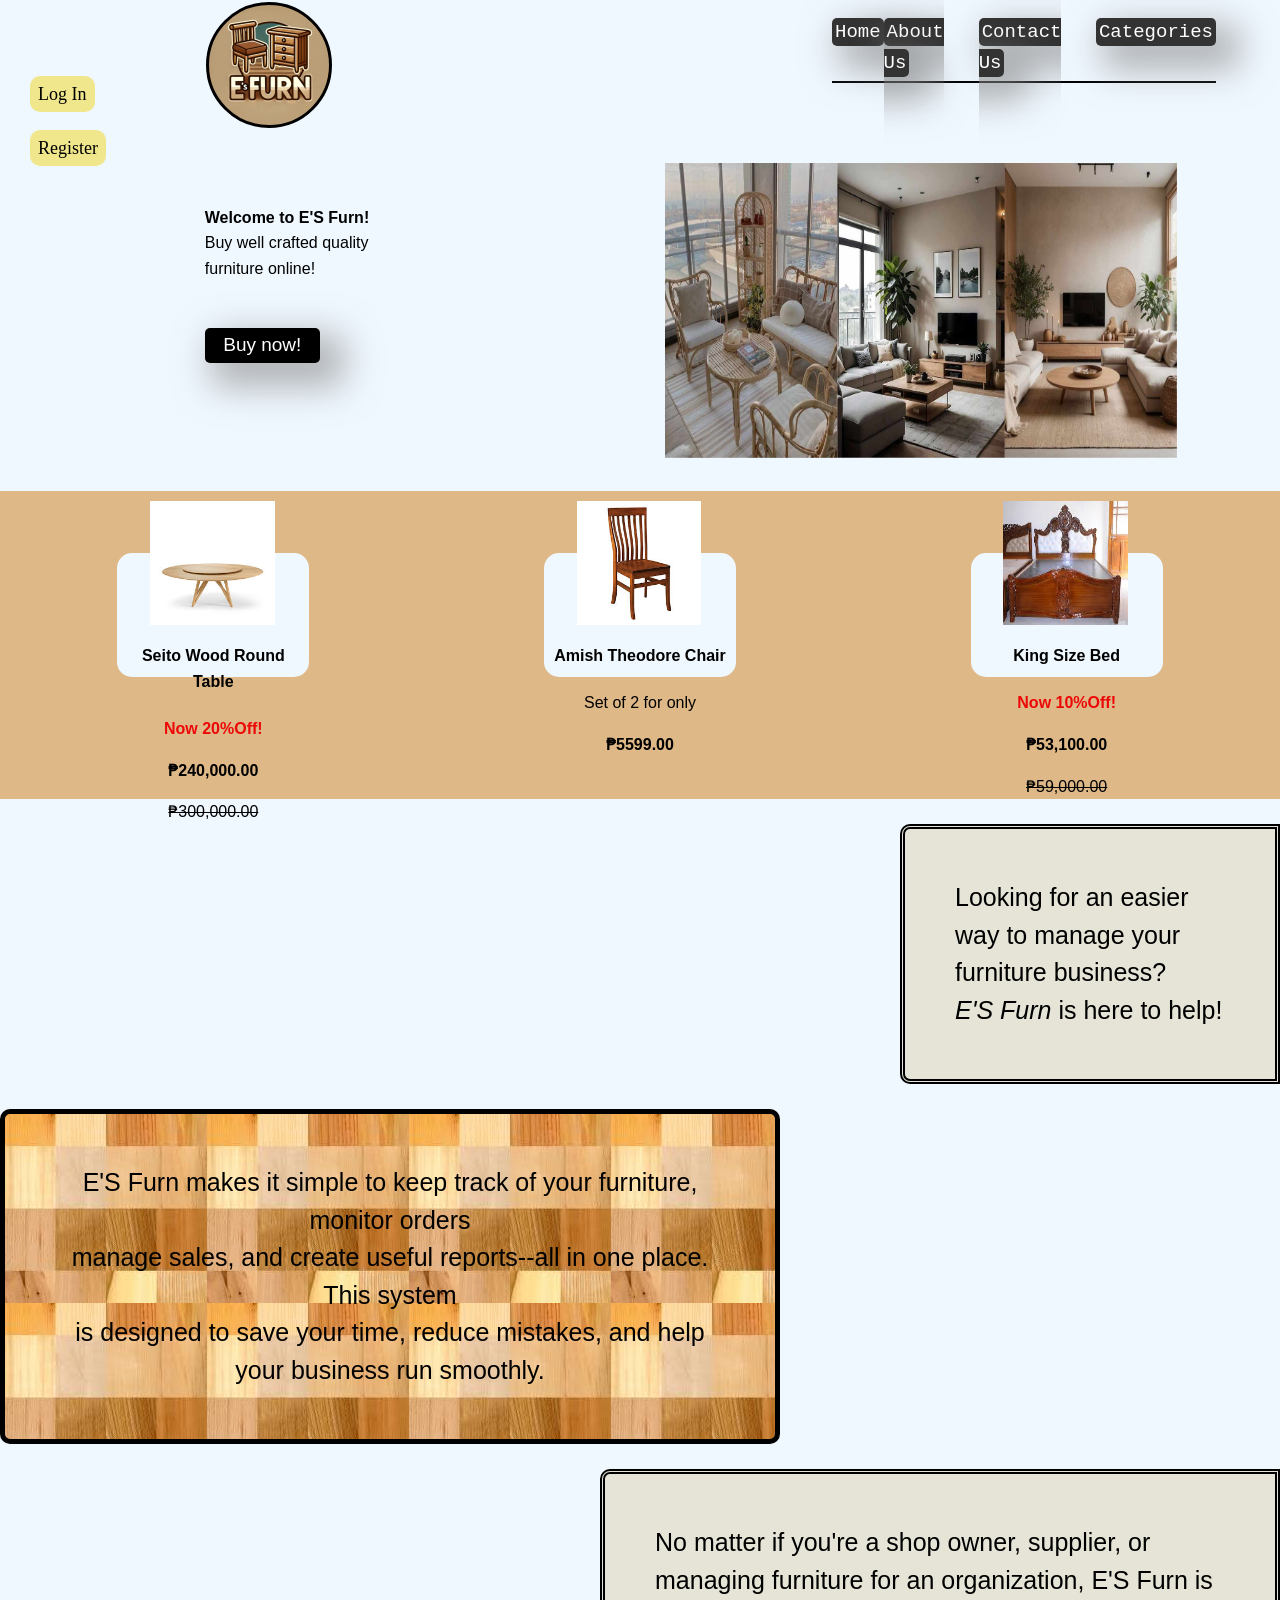
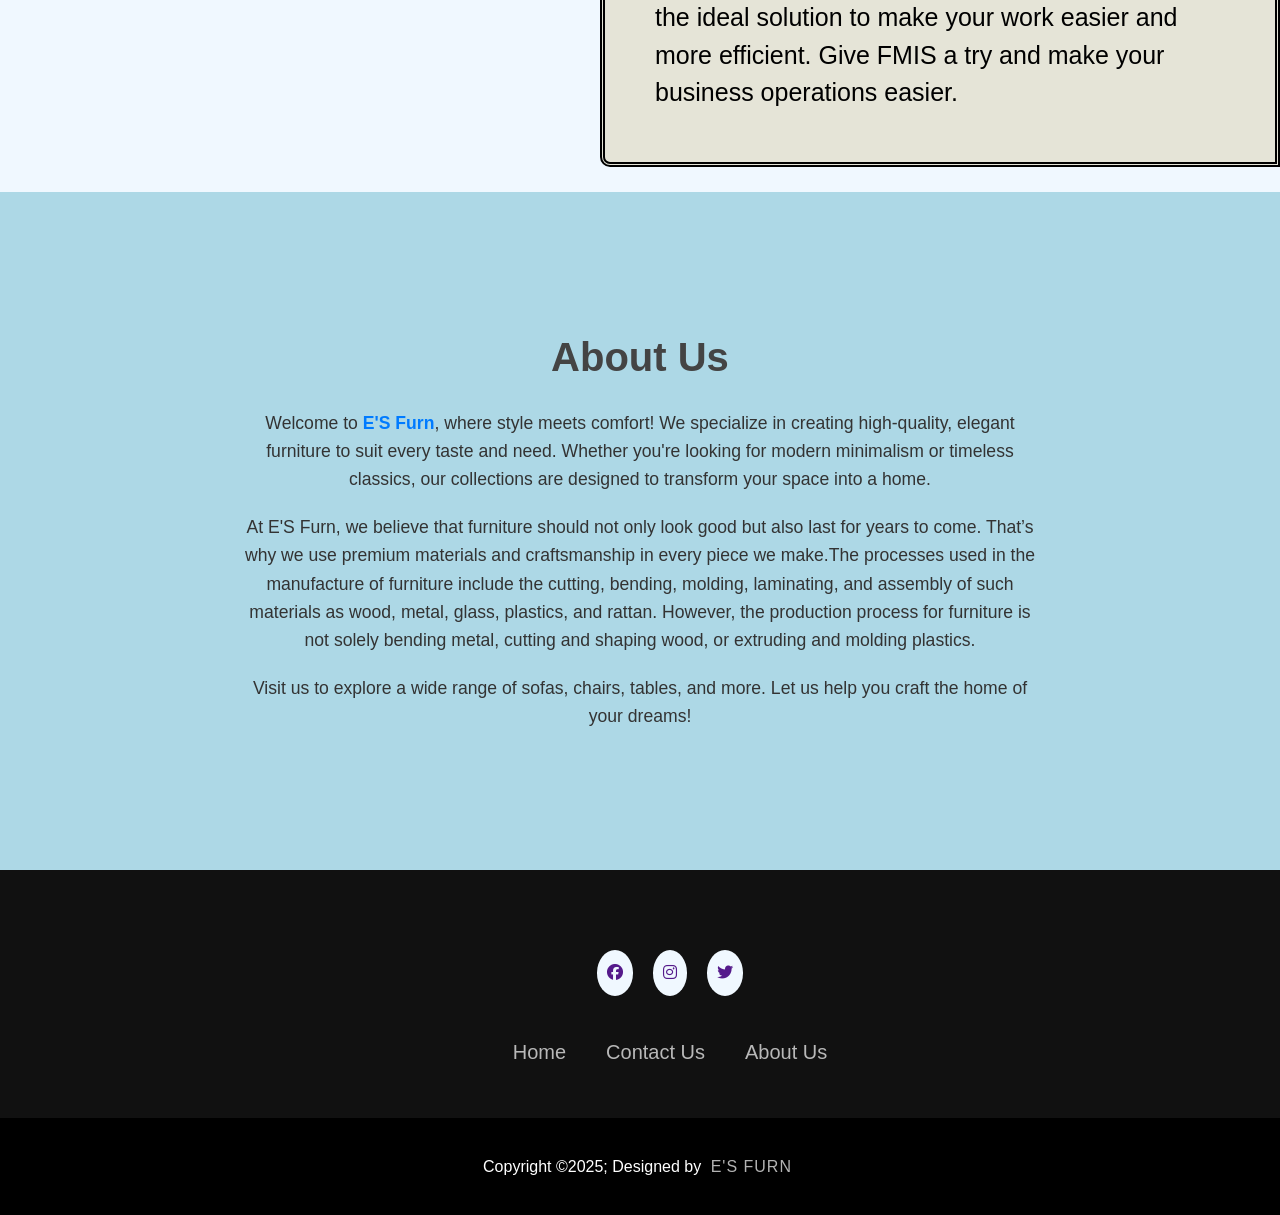
<file: index.html>
<!DOCTYPE html>
<html lang="en">
<head>
    <meta charset="UTF-8">
    <meta name="viewport" content="width=device-width, initial-scale=1.0"This is a webpage about furnitures
    we have all the comfotable furnitures in the world.>
    <meta http-equiv="author" content="RamosDelrosario"/>
    <meta http-equiv="content-language" content="en-us"/>
    <meta name="keywords" content="table, chair, bed, furnitures" />
    <title>>E'S Furn</title>
    <link rel="stylesheet" href="https://cdnjs.cloudflare.com/ajax/libs/font-awesome/6.2.0/css/all.min.css">
    <link rel="stylesheet" href="style.css">
</head>
<body class="bodymain">
<div class="containermain">
    <section>
        <nav class="navmain">
            <h2 class="logo">
            </h2>
            <ul>
                <li><a  href="index.html">Home</a></li>
                <li><a  href="#about">About Us</a></li>
                <li><a  href="contact.html">Contact Us</a></li>
                <li>
                        <a  href="categories.html">Categories</a>
                        <ul class="dropdown">
                            <li ><a href="Tables.html">Tables </a></li>
                            <li ><a href="Bed.html">Bed </a></li>
                            <li ><a href="Chairs.html">Chairs </a></li>
                            <li ><a href="Cabinets.html">Cabinets</a></li>
                            <li ><a href="Sofa.html">Sofa</a></li>
                        </li>
                </ul>
        </nav>
        <div class="log">
            <a class="log" href="login.html">Log In</a> <br><br>
            <a class="log" href="register.html">Register</a>
        </div>
        <section class="showD">
            <div class="left">
                <p>
                    <strong>Welcome to E'S Furn!</strong> <br>
                    Buy well crafted quality <br>furniture online!
                </p>
                <button class="buy">Buy now!</button>
            </div>
            <div class="right">
                <img src="pc2.jpg" alt="" class="meaning">
            </div>
        </section>
    </section>
    <section class="showM">
        <div>
            <img src="1.jpeg" alt="Table">
            <div class="info">
                <h4>Seito Wood Round Table</h4>
                <p> <strong>Now 20%Off!</strong></p>
                <b>&#x20B1;240,000.00</b>
                <p><span>&#x20B1;300,000.00</span></p>
            </div>
        </div>
        <div>
            <img src="2.jpeg" alt="Chair">
            <div class="info">
                <h4>Amish Theodore Chair</h4>
                <p>Set of 2 for only</p>
                <b>&#x20B1;5599.00</b>
            </div>
        </div>
        <div>
            <img src="3.jpeg" alt="Bed">
            <div class="info">
                <h4>King Size Bed</h4>
                <p> <strong>Now 10%Off!</strong></p>
                <b>&#x20B1;53,100.00</b>
                <p><span>&#x20B1;59,000.00</span></p>
            </div>
        </div>
    </section>
</div>
</section>
    </div>
    <div id="divmain">
    <p class="paragraph1">Looking for an easier way to manage your 
    furniture business? <br> <i>E'S Furn</i>
    is here to help!</p>
    <div>
    <p id="para2homepage">E'S Furn makes it simple to keep track of your furniture, monitor orders <br>
    manage sales, and create useful reports--all in one place. This system <br>
    is designed to save your time, reduce mistakes, and help your business run smoothly.</p>
    </div>
    <p class="paragraph2">No matter if you're a shop owner,
    supplier, or managing furniture for an organization, E'S Furn is the ideal solution
    to make your work easier and more efficient. Give FMIS a try and make your business operations easier. </p>
    </div>
    <p><a name="about"></a></p>
    <section id="about">
                <section id="about">
                    <div class="about">
                    <h2>About Us</h2>
                    <p>
                    Welcome to <strong>E'S Furn</strong>, where style meets comfort! 
                    We specialize in creating high-quality, elegant furniture to suit every taste and need. 
                    Whether you're looking for modern minimalism or timeless classics, our collections are designed 
                    to transform your space into a home.
                    </p>
                    <p>
                        At E'S Furn, we believe that furniture should not only look good but also last for years to come. 
                        That’s why we use premium materials and craftsmanship in every piece we make.The processes used in the manufacture of furniture include the cutting, bending, molding, laminating,
                        and assembly of such materials as wood, metal, glass, plastics, and rattan. However, the production process
                        for furniture is not solely bending metal, cutting and shaping wood, or extruding and molding plastics.
                    </p>
                    <p>
                        Visit us to explore a wide range of sofas, chairs, tables, and more. 
                        Let us help you craft the home of your dreams!
                    </p>
                    </div>
                </section>
        </p>
        </div>
    </section>
    <footer>
        <div class="footercon">
            <div class="socicon">
                <a href=""><li class="fa-brands fa-facebook"></li></a>
                <a href=""><li class="fa-brands fa-instagram"></li></a>
                <a href=""><li class="fa-brands fa-twitter"></li></a>
            </div>
            <div class="footnav">
                <ul>
                    <li><a href="index.html">Home</a></li>
                    <li><a href="contact.html">Contact Us</a></li>
                    <li><a href="#about">About Us</a></li>
                </ul>
            </div>
        </div>
        <div class="footbot">
            <p>Copyright &copy;2025; Designed by <span class="designer">E'S Furn </span></p>
        </div>
    </footer>
</body>
</html>
</file>
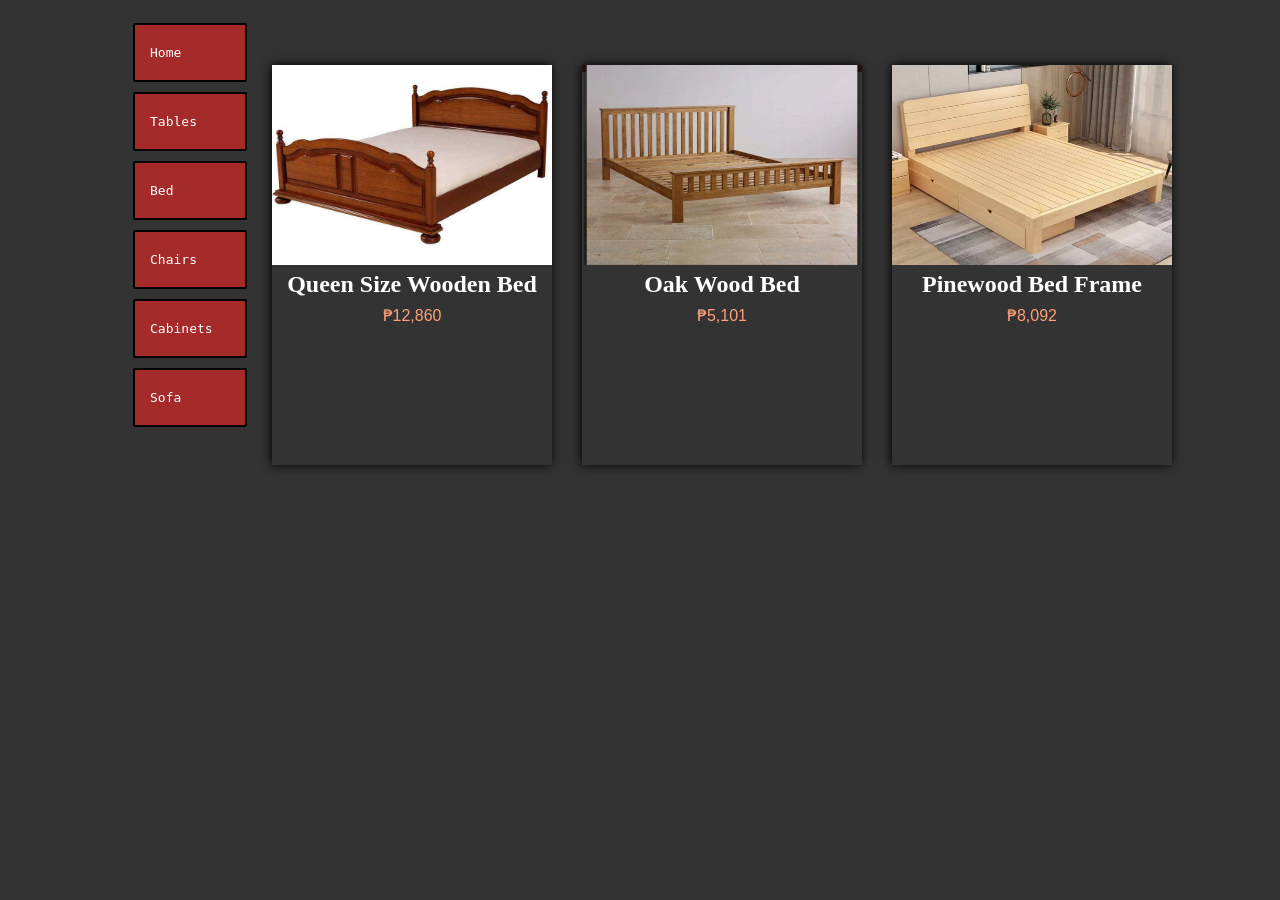
<file: Bed.html>
<!DOCTYPE html>
<html lang="en">
<head>
    <link rel="stylesheet" href="style.css">
    <title>Bed Section</title>
<style>
*{
    margin: 0;
    padding: 0;
}
body{
    background: #333;
    font-family: 'poppins' sans-serif;
    align-items: center;
    justify-content: center;
    display: flex;
}
.bed_row{
    width: 900px;
    height: 400px;
    margin-top: 50px;
    display: flex;
}
.col{
    margin: 15px;
    width: 900px;
    height: 400px;
    box-shadow: -1px 0 10px #000000;
    align-items: center;
    justify-content: center;
    display: center;
    text-align: center;
}
.col h2{
    font-family: 'poppins';
    color: #fff;
}
img{
    width: 280px;
    height: 200px;
    display: flex;
}
p{
    color: lightsalmon;
}
</style>
</head>
<body>
    <div id="navcat">
        <ul>
            <li><a href="index.html">Home </a></li>
            <li><a href="Tables.html">Tables </a></li>
            <li><a href="Bed.html">Bed </a></li>
            <li><a href="Chairs.html">Chairs </a></li>
            <li><a href="Cabinets.html">Cabinets</a></li>
            <li><a href="Sofa.html">Sofa</a></li>
        </ul>
    </div>
<div class="bed_row">
    <div class="col">
        <img src="bed1.jpg">
        <h2>Queen Size Wooden Bed</h2>
        <p>&#x20B1;12,860</p>
    </div>

    <div class="col">
        <img src="bed2.jpg">
        <h2>Oak Wood Bed</h2>
        <p>&#x20B1;5,101</p>
    </div>

    <div class="col">
        <img src="bed3.jpg">
        <h2>Pinewood Bed Frame</h2>
        <p>&#x20B1;8,092</p>
    </div>
</div>
</body>
</html>
</file>
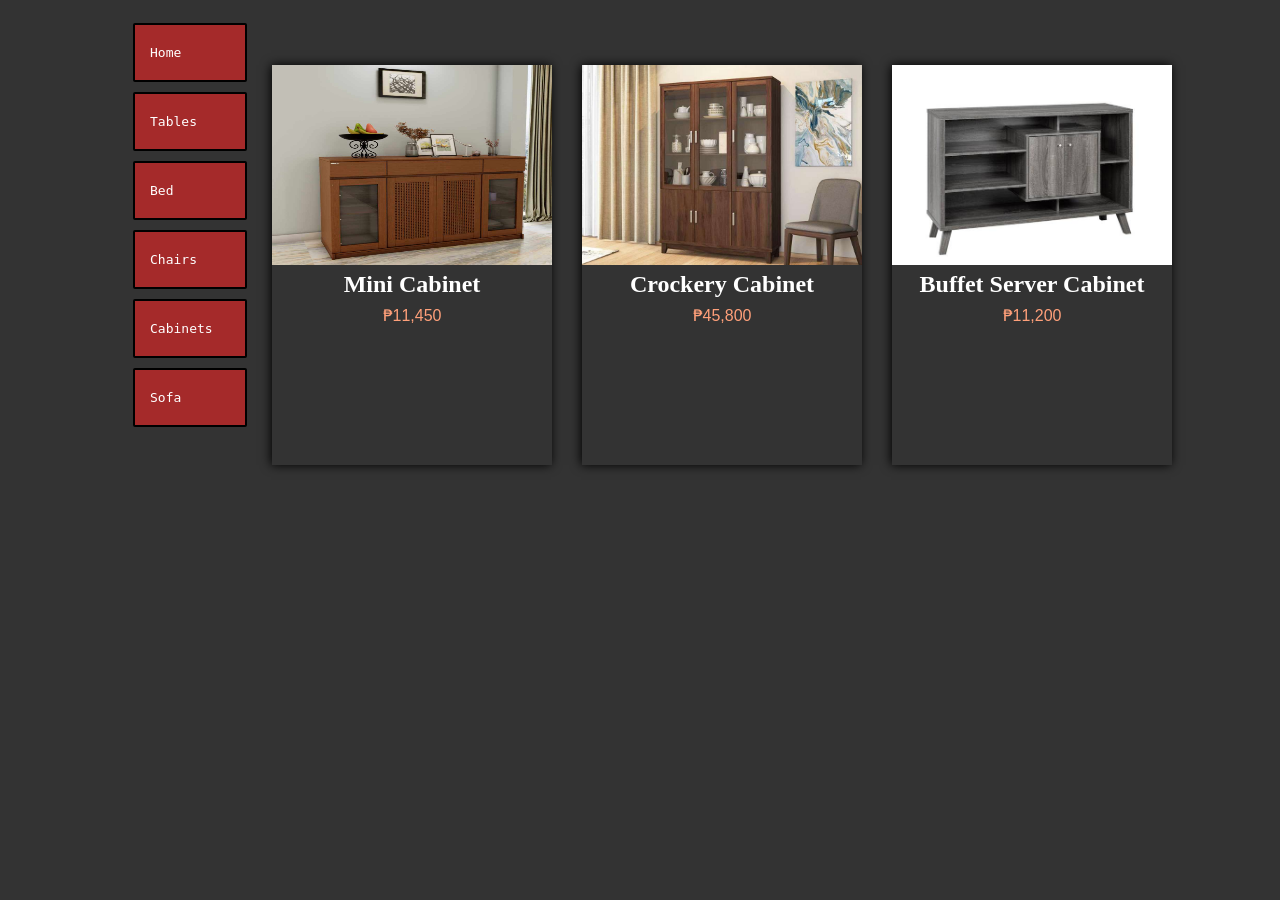
<file: Cabinets.html>
<!DOCTYPE html>
<html lang="en">
<head>
    <link rel="stylesheet" href="style.css">
    <title>Cabinet Section</title>
    <style>
    *{
        margin: 0;
        padding: 0;
    }
    body{
        background: #333;
        font-family: 'poppins' sans-serif;
        align-items: center;
        justify-content: center;
        display: flex;
    }
    .bed_row{
        width: 900px;
        height: 400px;
        margin-top: 50px;
        display: flex;
    }
    .col{
        margin: 15px;
        width: 900px;
        height: 400px;
        box-shadow: -1px 0 10px #000000;
        align-items: center;
        justify-content: center;
        display: center;
        text-align: center;
    }
    .col h2{
    font-family: 'poppins';
    color: #fff;
}
    img{
        width: 280px;
        height: 200px;
        display: flex;
    }
    p{
    color: lightsalmon;
}
</style>
</head>
<body>
    <div id="navcat">
        <ul>
            <li><a href="index.html">Home </a></li>
            <li><a href="Tables.html">Tables </a></li>
            <li><a href="Bed.html">Bed </a></li>
            <li><a href="Chairs.html">Chairs </a></li>
            <li><a href="Cabinets.html">Cabinets</a></li>
            <li><a href="Sofa.html">Sofa</a></li>
        </ul>
    </div>

    <div class="bed_row">
        <div class="col">
            <img src="cab1.jpg">
            <h2>Mini Cabinet</h2>
            <p>&#x20B1;11,450</p>
        </div>
    
        <div class="col">
            <img src="cab5.jpg">
            <h2>Crockery Cabinet</h2>
            <p>&#x20B1;45,800</p>
        </div>
    
        <div class="col">
            <img src="cab3.jpg">
            <h2>Buffet Server Cabinet</h2>
            <p>&#x20B1;11,200</p>
        </div>
    </div>
</body>
</html>
</file>
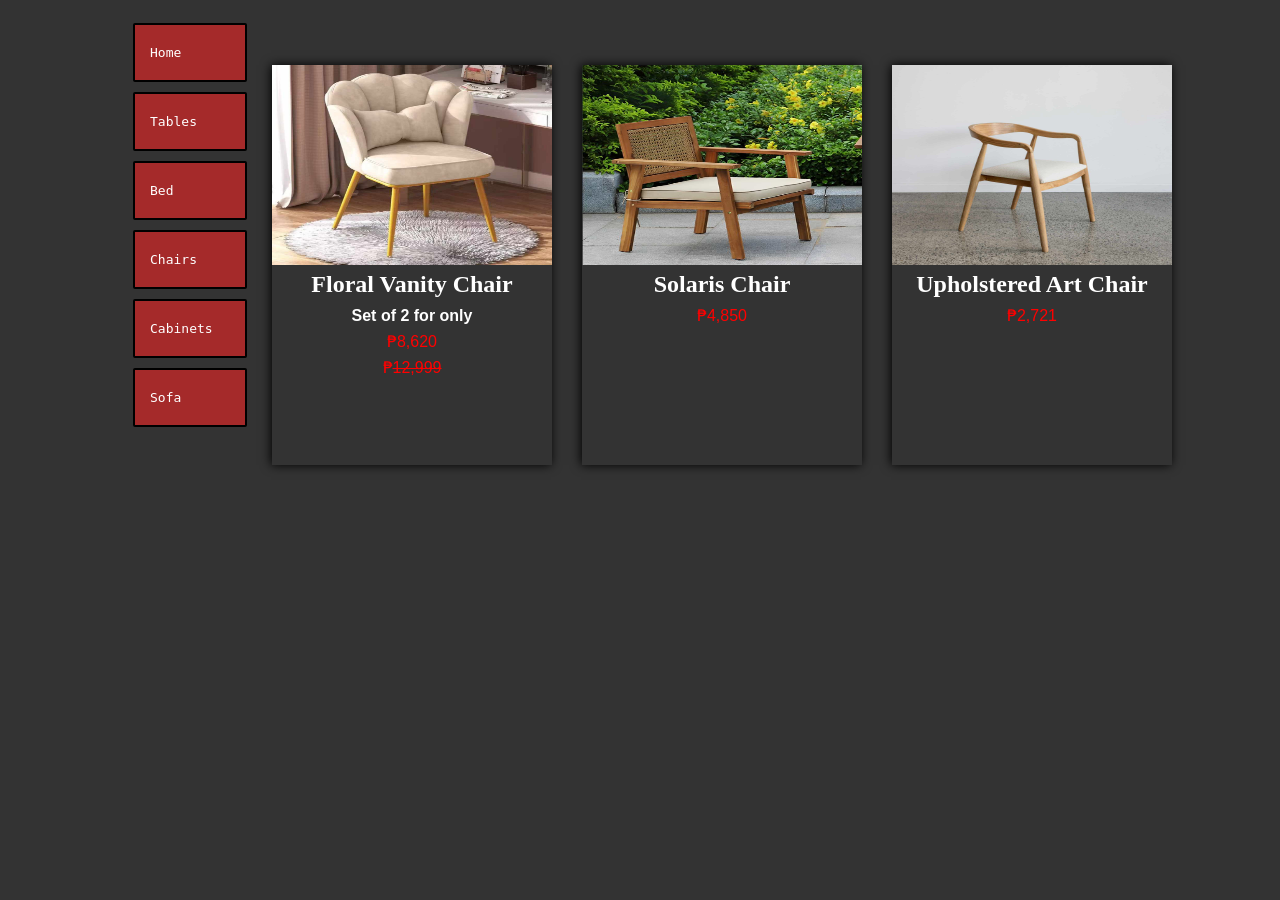
<file: Chairs.html>
<!DOCTYPE html>
<html lang="en">
<head>
    <link rel="stylesheet" href="style.css">
    <title>Chair Section</title>
<style>
*{
    margin: 0;
    padding: 0;
}
body{
    background: #333;
    font-family: 'poppins' sans-serif;
    align-items: center;
    justify-content: center;
    display: flex;
}
.bed_row{
    width: 900px;
    height: 400px;
    margin-top: 50px;
    display: flex;
}
.col{
    margin: 15px;
    width: 900px;
    height: 400px;
    box-shadow: -1px 0 10px #000000;
    align-items: center;
    justify-content: center;
    display: center;
    text-align: center;
}
.col h2{
    font-family: 'poppins';
    color: #fff;
}
img{
    width: 280px;
    height: 200px;
    display: flex;
}
p{
    color: red;
}
span{
    text-decoration: line-through;
}
strong{
    color: white;
}
</style>
</head>
<body>
    <div id="navcat">
        <ul>
            <li><a href="index.html">Home </a></li>
            <li><a href="Tables.html">Tables </a></li>
            <li><a href="Bed.html">Bed </a></li>
            <li><a href="Chairs.html">Chairs </a></li>
            <li><a href="Cabinets.html">Cabinets</a></li>
            <li><a href="Sofa.html">Sofa</a></li>
        </ul>
    </div>
<div class="bed_row">
    <div class="col">
        <img src="chair1.jpg">
        <h2>Floral Vanity Chair</h2>
        <p> <strong> Set of 2 for only</strong>  </p>
        <p>&#x20B1;8,620</p>
        <p>&#x20B1;<span>12,999</span></p>
    </div>

    <div class="col">
        <img src="chair2.jpg">
        <h2>Solaris Chair</h2>
        <p>&#x20B1;4,850</p>
    </div>

    <div class="col">
        <img src="chair3.jpg">
        <h2>Upholstered Art Chair</h2>
        <p>&#x20B1;2,721</p>
    </div>
</div>
</body>
</html>
</file>
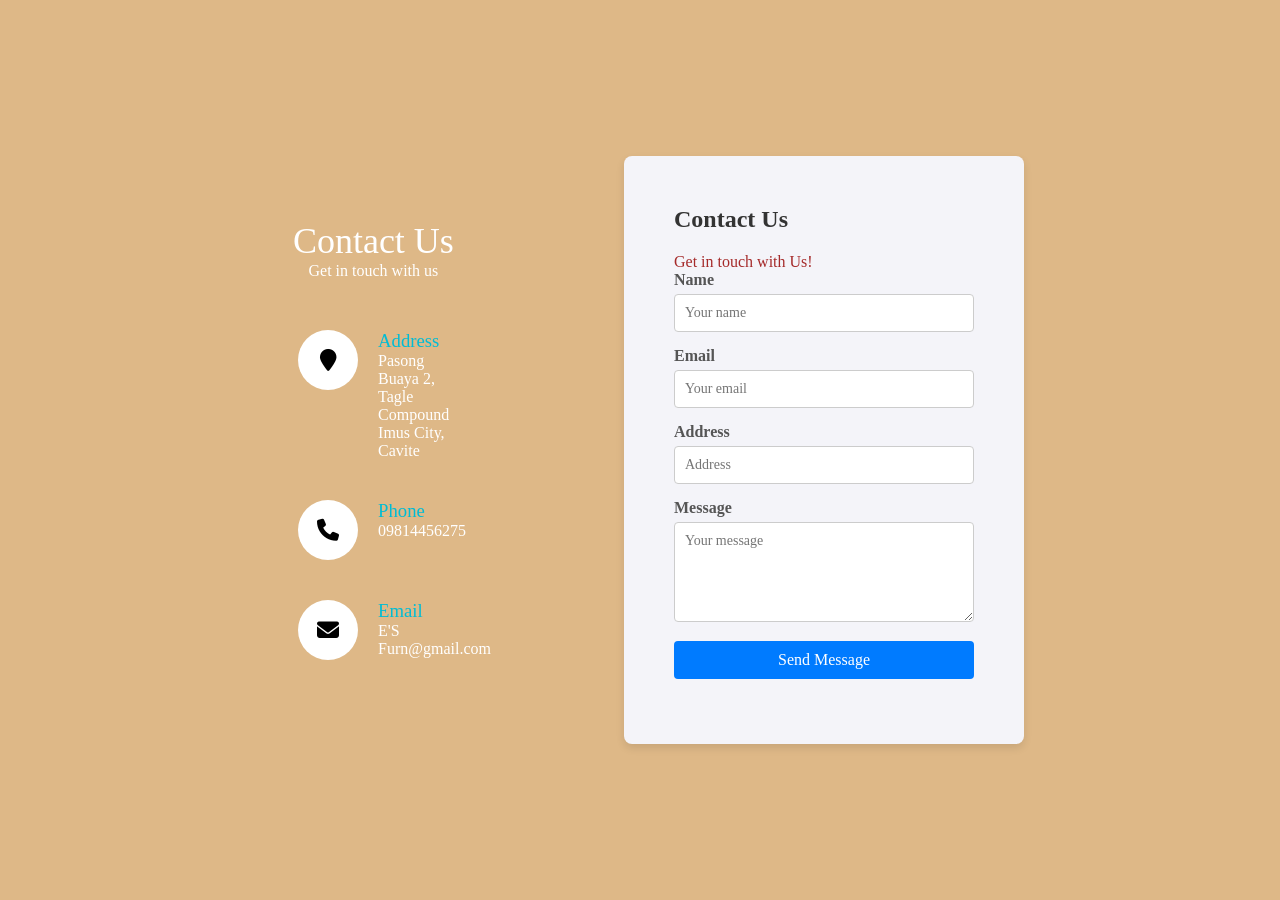
<file: contact.html>
<!DOCTYPE html>
<html lang="en">
<head>
    <title>Contact Us</title>
    <link rel="stylesheet" href="https://cdnjs.cloudflare.com/ajax/libs/font-awesome/6.2.0/css/all.min.css">
    <style>
        *{
            margin: 0;
            padding: 0;
            box-sizing: border-box;
            font-family: 'poppins';
        }
        body {
            font-family: Arial, sans-serif;
            margin-right: 20%;
            padding: 0;
            display: flex;
            justify-content: right;
            align-items: center;
            height: 100vh;
            background-color: burlywood;
        }

        .contact-form {
            background: #f4f4f9;
            padding: 50px;
            border-radius: 8px;
            box-shadow: 0 4px 8px rgba(0, 0, 0, 0.1);
            width: 100%;
            max-width: 400px;
        }
.contact-form p{
    color: brown;
}

        .contact-form h2 {
            margin-bottom: 20px;
            color: #333;
        }

        .form-group {
            margin-bottom: 15px;
        }

        .form-group label {
            display: block;
            margin-bottom: 5px;
            font-weight: bold;
            color: #555;
        }

        .form-group input,
        .form-group textarea {
            width: 100%;
            padding: 10px;
            border: 1px solid #ccc;
            border-radius: 4px;
            font-size: 14px;
        }

        .form-group textarea {
            resize: vertical;
            min-height: 100px;
        }

        .form-group button {
            width: 100%;
            padding: 10px;
            background-color: #007BFF;
            color: #fff;
            border: none;
            border-radius: 4px;
            font-size: 16px;
            cursor: pointer;
        }

        .form-group button:hover {
            background-color: #0056b3;
        }

        .form-group .error {
            color: red;
            font-size: 12px;
        }
        .footnav{
    margin: 30px 0;
    text-align: center;
}
.footnav ul{
    justify-content: center;
    justify-items: flex-start;
}
.footnav ul li a{
    color: white;
    margin: 20px;
    text-decoration: none;
    font-size: 20px;
    opacity: 0.7;
    transition: 0.5s;
}
.footnav ul li a:hover{
    opacity: 1;
}
.con{
    position: relative;
    min-height: 100vh;
    padding: 50px 100px;
    display: flex;
    justify-content: center;
    align-items: center;
    flex-direction: column;
}
.conmain{
    max-width: 800px;
    text-align: center;
}
.conmain h3{
    font-size: 36px;
    font-weight: 500;
    color: #fff;
}
.conmain p{
    font-weight: 300;
    color: #fff
}
.concon{
    width: 100%;
    display: flex;
    justify-content: center;
    align-items: center;
    margin-top: 30px;
}
.coninfo{
    width: 50%;
    display: flex;
    flex-direction: column;
}
.conbox{
    position: relative;
    padding: 20px 0;
    display: flex;
}
.conicon{
    min-width: 60px;
    height: 60px;
    background: #fff;
    display: flex;
    justify-content: center;
    align-items: center;
    border-radius: 50%;
    font-size: 22px;
}
.context{
    display: flex;
    margin-left: 20px;
    font-size: 16px;
    color: #fff;
    flex-direction: column;
    font-weight: 300;
}
.context h3{
    font-weight: 500;
    color: #00bcd4;
}
</style>
</head>
<body>
    <section class="con">
        <div class="conmain">
            <h3>Contact Us</h3>
            <p>Get in touch with us</p>
        </div>
        <div class="concon">
            <div class="coninfo">
                <div class="conbox">
                    <div class="conicon"><i class="fa fa-map-marker" aria-hidden="true"></i></div>
                    <div class="context">
                        <h3>Address</h3>
                        <p>Pasong Buaya 2, Tagle Compound <br>
                        Imus City, Cavite</p>
                    </div>
                </div>
                <div class="conbox">
                    <div class="conicon"><i class="fa fa-phone" aria-hidden="true"></i></div>
                    <div class="context">
                        <h3>Phone</h3>
                        <p>09814456275</p>
                    </div>
                </div>
                <div class="conbox">
                    <div class="conicon"><i class="fa fa-envelope" aria-hidden="true"></i></div>
                    <div class="context">
                        <h3>Email</h3>
                        <p>E'S Furn@gmail.com</p>
                    </div>
                </div>
            </div>
        </div>
    </section>
    <form class="contact-form" action="/submit" method="POST">
        <h2>Contact Us</h2>
        <p>Get in touch with Us!</p>
        <div class="form-group">
            <label for="name">Name</label>
            <input type="text" id="name" name="name" placeholder="Your name" required>
        </div>
        <div class="form-group">
            <label for="email">Email</label>
            <input type="email" id="email" name="email" placeholder="Your email" required>
        </div>
        <div class="form-group">
            <label for="subject">Address</label>
            <input type="text" id="Address" name="Address" placeholder="Address">
        </div>
        <div class="form-group">
            <label for="message">Message</label>
            <textarea id="message" name="message" placeholder="Your message"></textarea>
        </div>
        <div class="form-group">
            <button type="submit">Send Message</button>
        </div>
    </form>
</body>
</html>
</file>
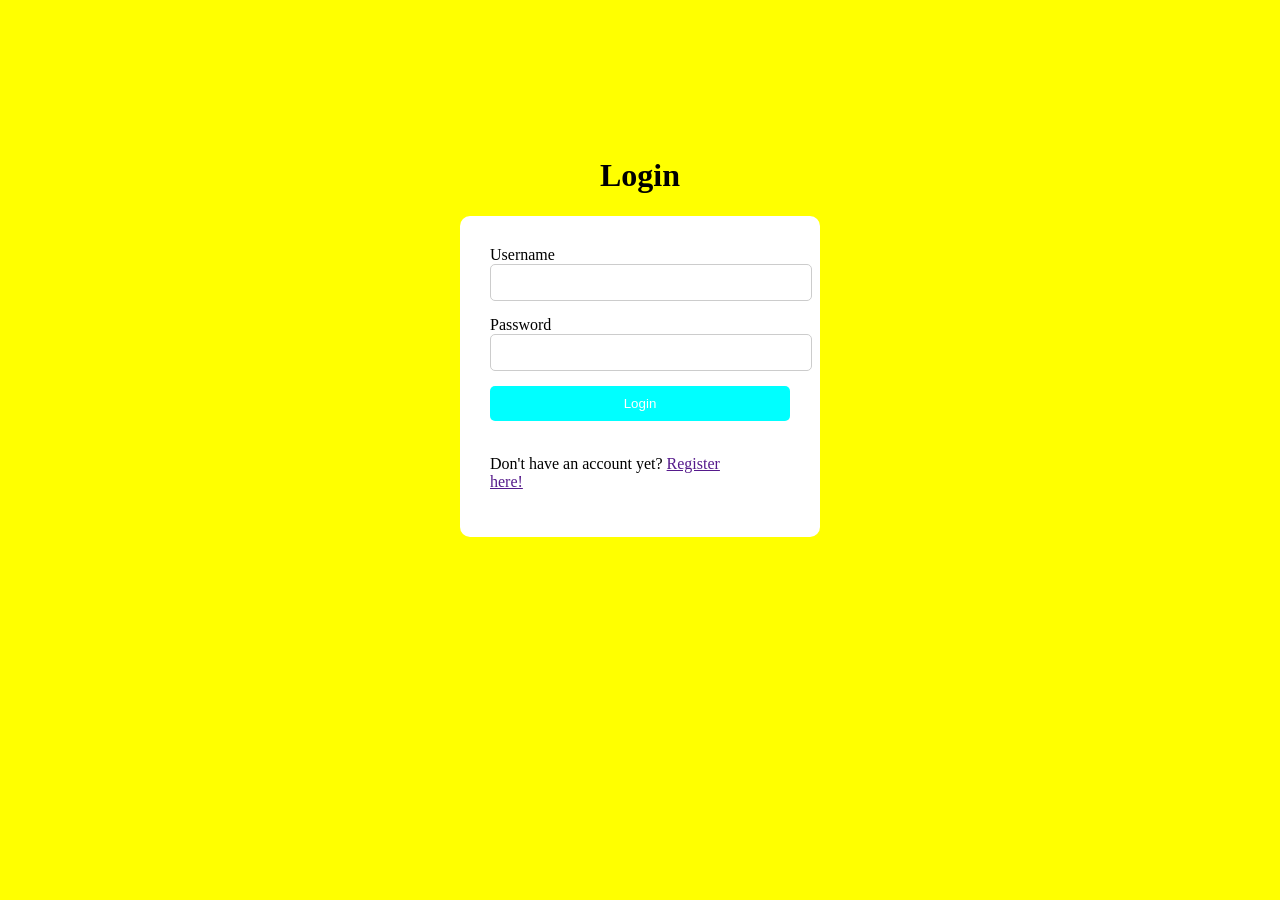
<file: Login Form.html>
<!DOCTYPE html>
<html>
<head>
    <title>Login Form</title>
</head>
<body style="background-color: yellow; text-align: center; padding-top: 10%;">

    <h1 style="font-weight: bold;">Login</h1>

    <form action="#" method="post" style="background-color: white; padding: 30px; display: inline-block; text-align: left; 
        border-radius: 10px; box-shadow: 0px 4px 10px rgb; width: 300px;">
        
        <label for="username">Username</label> <br>
        <input type="text" id="username" name="username" 
            style="width: 100%; padding: 10px; margin-bottom: 15px; border: 1px solid #ccc; border-radius: 5px;"> 
        <br>
        
        <label for="password">Password</label> <br>
        <input type="password" id="password" name="password" 
            style="width: 100%; padding: 10px; margin-bottom: 15px; border: 1px solid #ccc; border-radius: 5px;"> 
        <br>
        
        <input type="submit" value="Login" style="width: 100%; padding: 10px; background-color: aqua; color: white; border: none; border-radius: 5px; cursor: pointer;"> <br><br>
        <p> Don't have an account yet? <a align:"center" href=""> Register <br> here!</a></p>
        
</body>
</html>
</file>
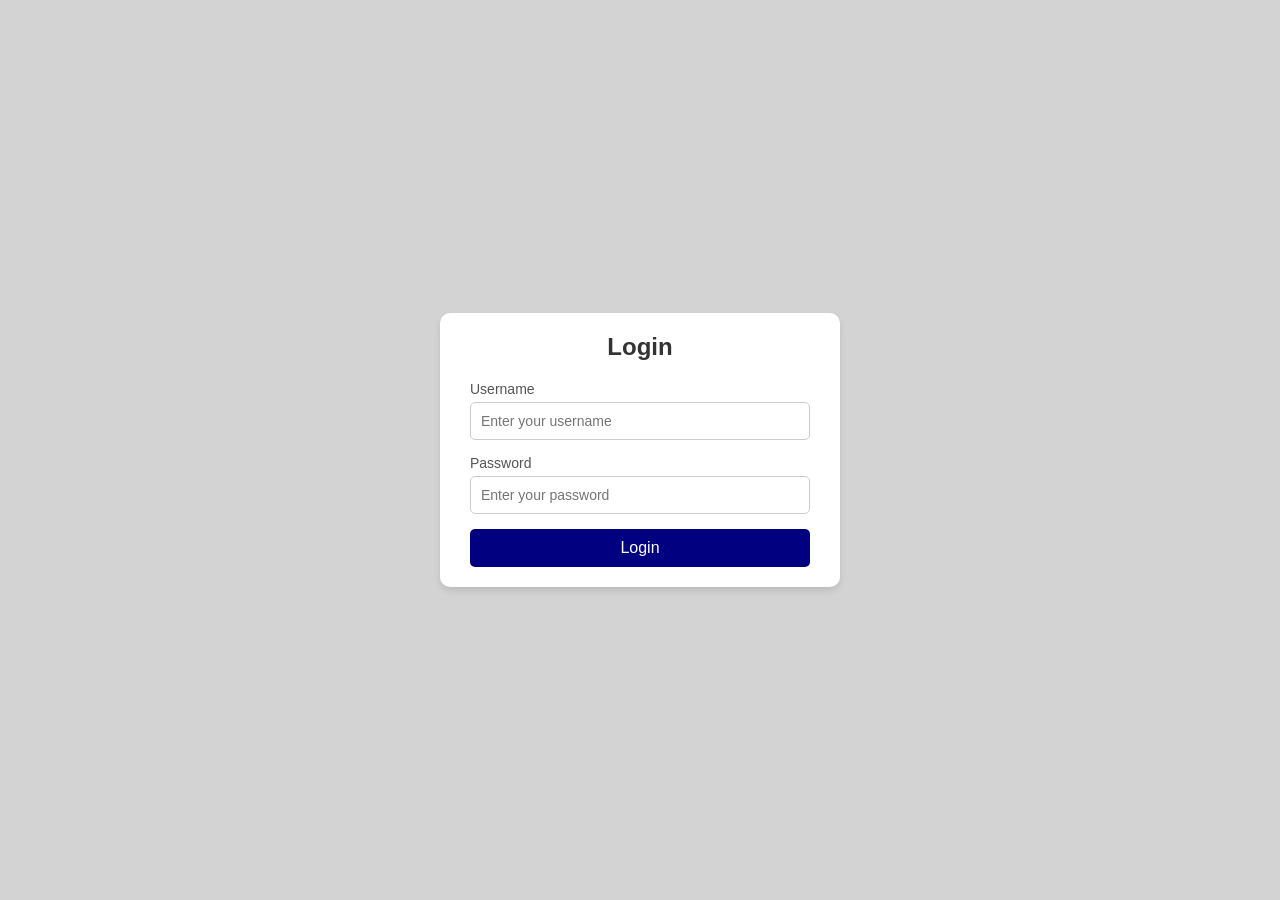
<file: login.html>
<!DOCTYPE html>
<html lang="en">
<head>
    <style>
        * {
    margin: 0;
    padding: 0;
    box-sizing: border-box;
}

body {
    font-family: Arial, sans-serif;
    background-color: #d3d3d3;
    display: flex;
    justify-content: center;
    align-items: center;
    height: 100vh;
    margin: 0;
}

  /* Container for the login form */
.login-container {
    background-color: #fff;
    padding: 20px 30px;
    border-radius: 10px;
    box-shadow: 0 4px 6px rgba(0, 0, 0, 0.1);
    width: 100%;
    max-width: 400px;
}

  /* Login form */
.login-form h2 {
    text-align: center;
    margin-bottom: 20px;
    color: #333;
}

.login-form label {
    display: block;
    font-size: 14px;
    margin-bottom: 5px;
    color: #555;
}

.login-form input {
    width: 100%;
    padding: 10px;
    margin-bottom: 15px;
    border: 1px solid #ccc;
    border-radius: 5px;
    font-size: 14px;
}

.login-form input:focus {
    border-color: navy;
    outline: none;
}

.login-form button {
    width: 100%;
    padding: 10px;
    background-color: navy;
    color: #fff;
    border: none;
    border-radius: 5px;
    font-size: 16px;
    cursor: pointer;
    transition: background-color 0.3s;
}

.login-form button:hover {
    background-color: #0056b3;
}
    </style>
<title>Login</title>
</head>
<body class="login">
<div class="login-container">
    <form class="login-form">
    <h2>Login</h2>
    <label for="username">Username</label>
    <input type="text" id="username" name="username" placeholder="Enter your username" required>
    
    <label for="password">Password</label>
    <input type="password" id="password" name="password" placeholder="Enter your password" required>
    
    <button type="submit">Login</button>
    </form>
</div>
</body>
</html>
</file>
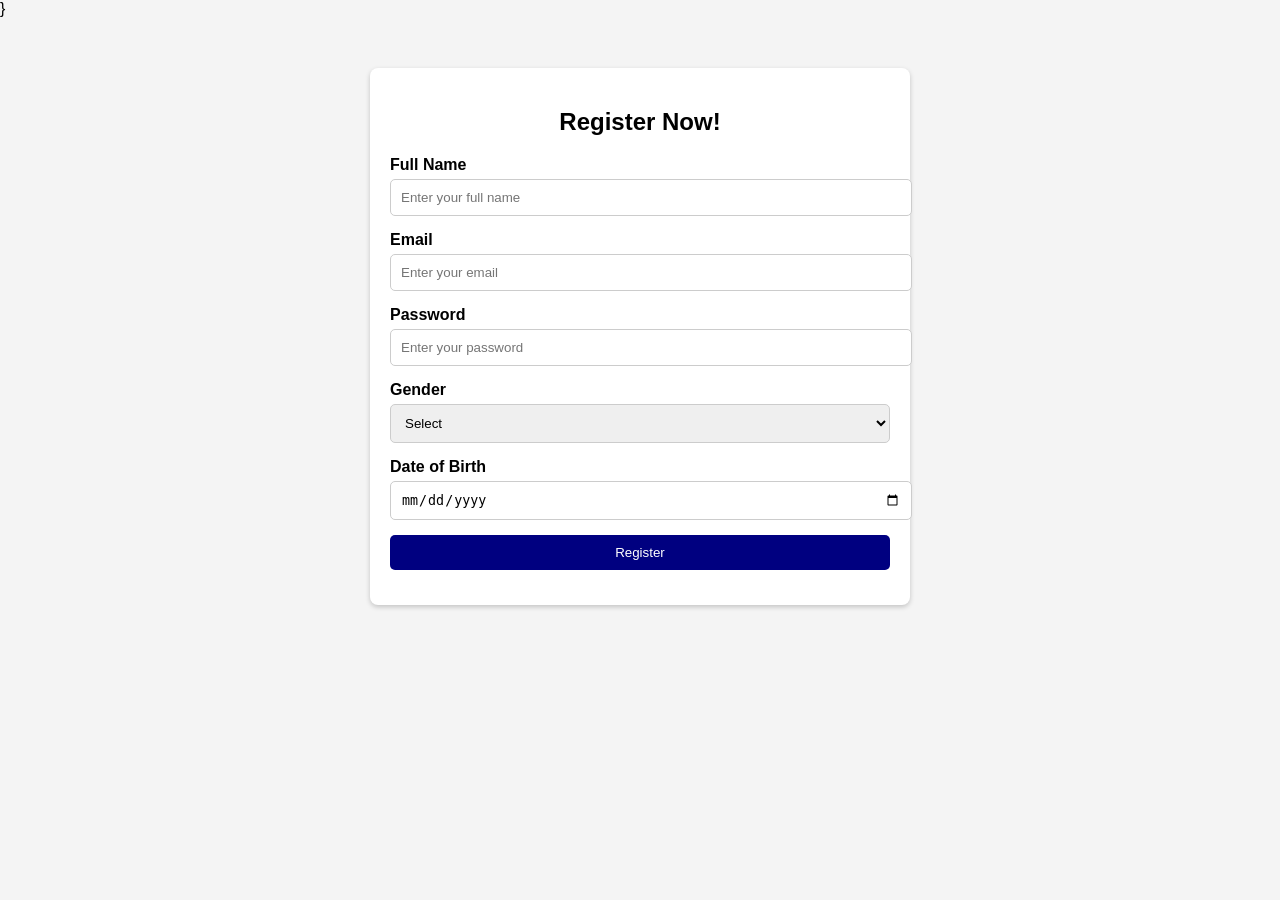
<file: register.html>
<!DOCTYPE html>
<html lang="en">
<head>
    <title>Registration</title>
    <style>
    body {
        font-family: Arial, sans-serif;
        background-color: #f4f4f4;
        margin: 0;
        padding: 0;
    }
    .container {
        max-width: 500px;
        margin: 50px auto;
        padding: 20px;
        background: #fff;
        border-radius: 8px;
        box-shadow: 0 2px 5px rgba(0, 0, 0, 0.2);
    }
    h2 {
        text-align: center;
        margin-bottom: 20px;
    }
    label {
        display: block;
        margin-bottom: 5px;
        font-weight: bold;
    }
    input, select, button {
        width: 100%;
        padding: 10px;
        margin-bottom: 15px;
        border: 1px solid #ccc;
        border-radius: 5px;
    }
    button {
        background-color: navy;
        color: white;
        border: none;
        cursor: pointer;
    }
    button:hover {
        background-color: blue;
    </style>
    }
</head>
<body class="reg">
<div class="container">
    <h2>Register Now!</h2>
    <form action="submit" method="post">
    <label for="fullname">Full Name</label>
    <input type="text" id="fullname" name="fullname" placeholder="Enter your full name" required>
    
    <label for="email">Email</label>
    <input type="email" id="email" name="email" placeholder="Enter your email" required>
    
    <label for="password">Password</label>
    <input type="password" id="password" name="password" placeholder="Enter your password" required>
    
    <label for="gender">Gender</label>
    <select id="gender" name="gender" required>
        <option value="">Select</option>
        <option value="male">Male</option>
        <option value="female">Female</option>
        <option value="other">Other</option>
    </select>
    
    <label for="dob">Date of Birth</label>
    <input type="date" id="dob" name="dob" required>
    
    <button type="submit">Register</button>
    </form>
</div>
</body>
</html>
</file>
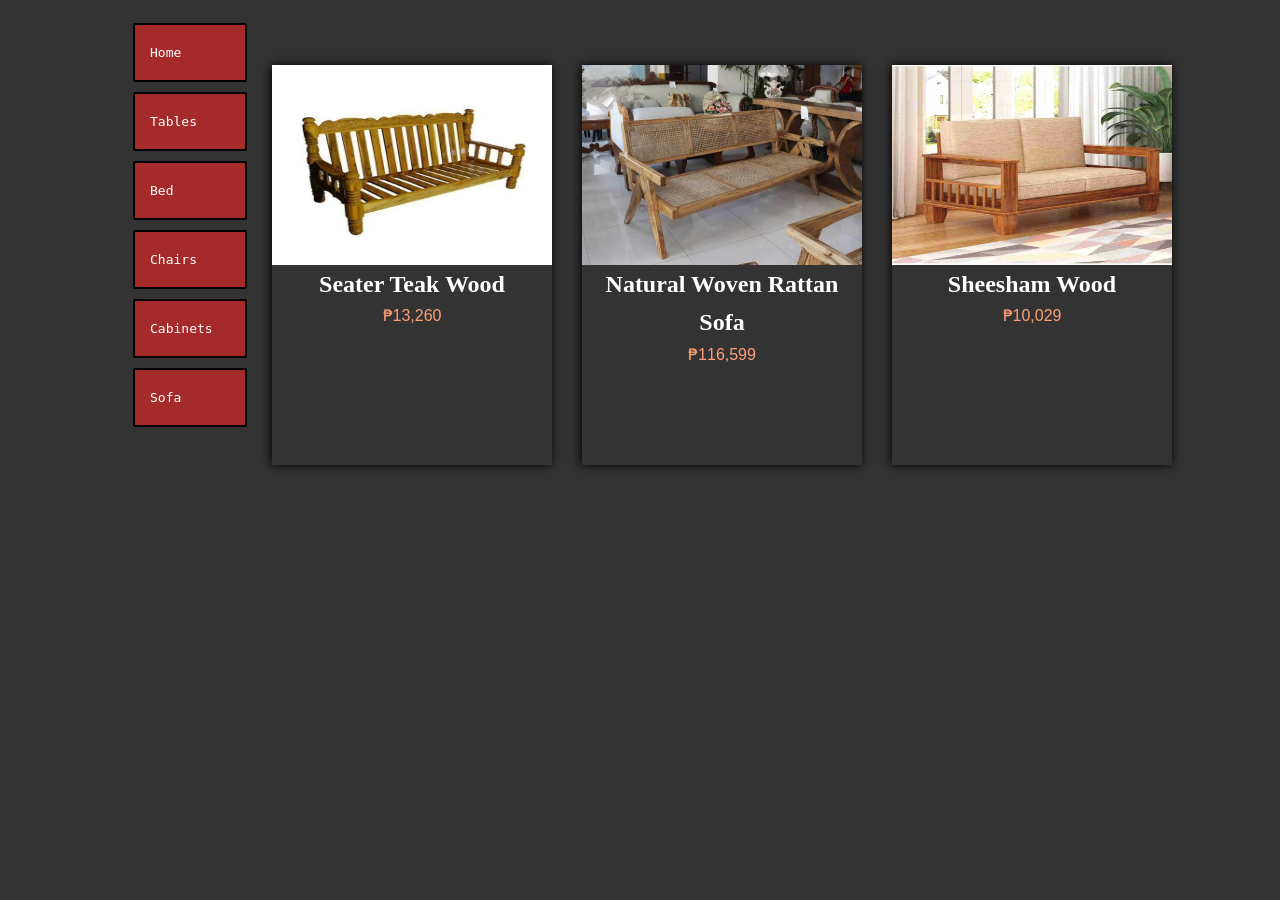
<file: Sofa.html>
<!DOCTYPE html>
<html lang="en">
<head>
    <link rel="stylesheet" href="style.css">
    <title>Sofa Section</title>
<style>
*{
    margin: 0;
    padding: 0;
}
body{
    background: #333;
    font-family: 'poppins' sans-serif;
    align-items: center;
    justify-content: center;
    display: flex;
}
.bed_row{
    width: 900px;
    height: 400px;
    margin-top: 50px;
    display: flex;
}
.col{
    margin: 15px;
    width: 900px;
    height: 400px;
    box-shadow: -1px 0 10px #000000;
    align-items: center;
    justify-content: center;
    display: center;
    text-align: center;
}
.col h2{
    font-family: 'poppins';
    color: #fff;
}
img{
    width: 280px;
    height: 200px;
    display: flex;
}
p{
    color: lightsalmon;
}
</style>
</head>
<body>
    <div id="navcat">
        <ul>
            <li><a href="index.html">Home </a></li>
            <li><a href="Tables.html">Tables </a></li>
            <li><a href="Bed.html">Bed </a></li>
            <li><a href="Chairs.html">Chairs </a></li>
            <li><a href="Cabinets.html">Cabinets</a></li>
            <li><a href="Sofa.html">Sofa</a></li>
        </ul>
    </div>
<div class="bed_row">
    <div class="col">
        <img src="sofa1.jpg">
        <h2>Seater Teak Wood</h2>
        <p>&#x20B1;13,260</p>
    </div>

    <div class="col">
        <img src="sofa2.jpg">
        <h2>Natural Woven Rattan Sofa</h2>
        <p>&#x20B1;116,599</p>
    </div>

    <div class="col">
        <img src="sofa3.jpg">
        <h2>Sheesham Wood</h2>
        <p>&#x20B1;10,029</p>
    </div>
</div>
</body>
</html>
</file>
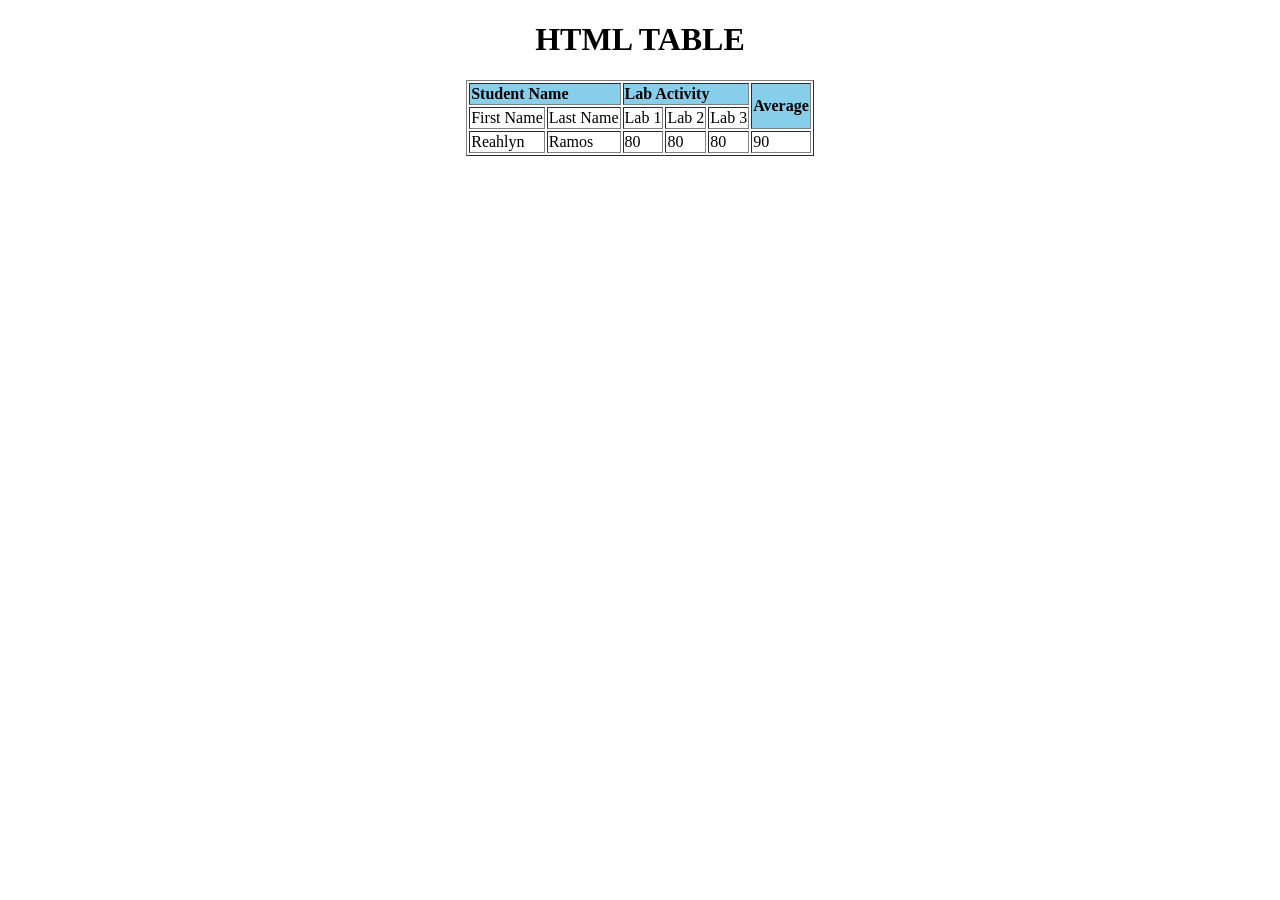
<file: table.html>
<!DOCTYPE html>
<html lang="en">
<head>
    <title>Document</title>
</head>
<body>
    <h1 align="center"> <b> HTML TABLE </b> </h1>

<table align="center" border="1px">
    <tr>
    <th align="left" bgcolor="skyblue" colspan="2"> Student Name</th>
    <th align="left" bgcolor="skyblue" colspan="3"> Lab Activity</th>
    <th bgcolor="skyblue" rowspan="2"> Average</th>
    </tr>
    <tr>
    <td>First Name</td>
    <td>Last Name</td>
    <td>Lab 1</td>
    <td>Lab 2</td>
    <td>Lab 3</td>
    </tr>
    <tr>
    <td> Reahlyn</td>
    <td> Ramos</td>
    <td> 80</td>
    <td> 80</td>
    <td> 80</td>
    <td> 90</td>
    </tr>
</table>

    
</body>
</html>
</file>
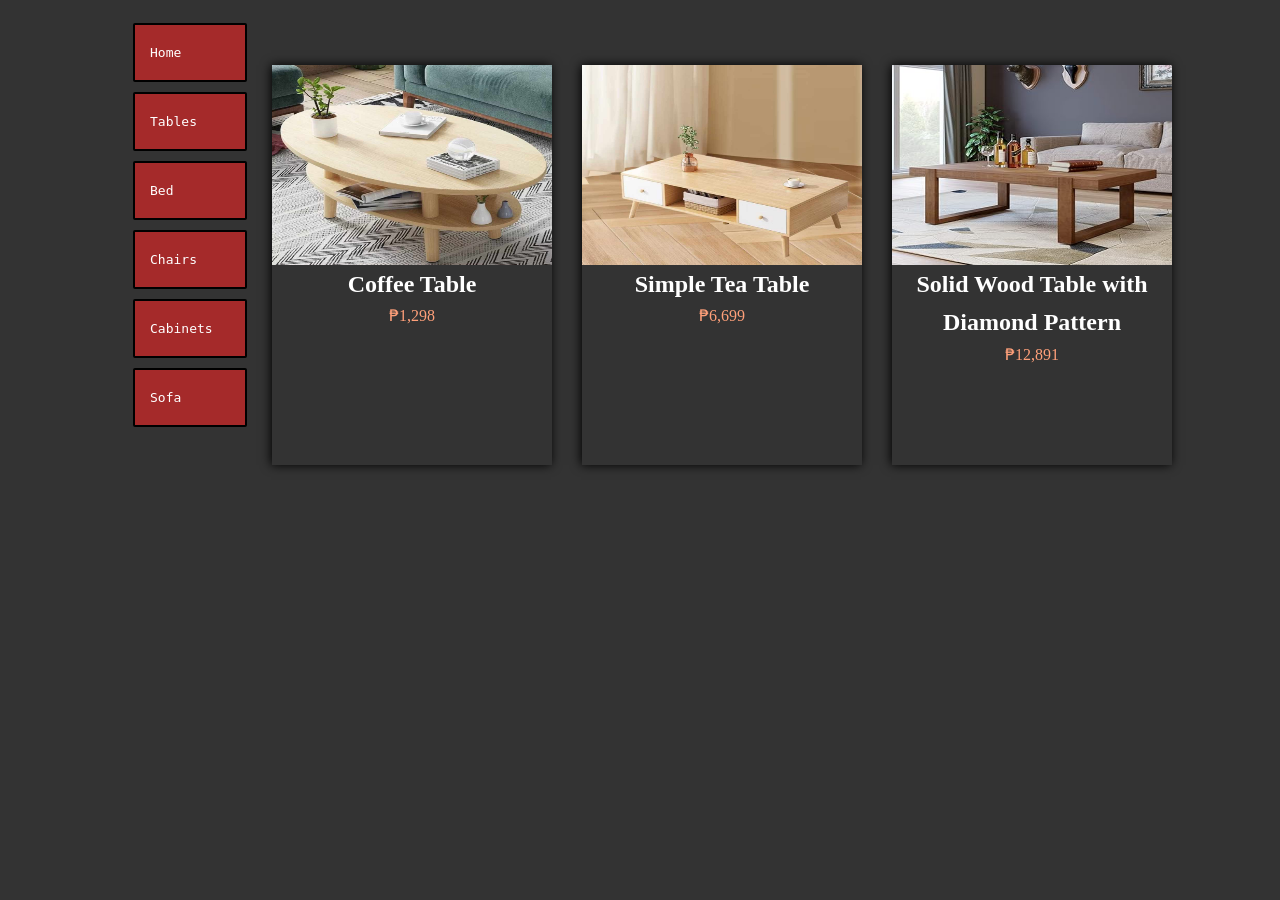
<file: Tables.html>
<!DOCTYPE html>
<html lang="en">
<head>
    <link rel="stylesheet" href="style.css">
    <title>Table Section</title>
<style>
*{
    margin: 0;
    padding: 0;
}
body{
    background: #333;
    font-family: 'poppins';
    align-items: center;
    justify-content: center;
    display: flex;
}
.bed_row{
    width: 900px;
    height: 400px;
    margin-top: 50px;
    display: flex;
}
.col{
    margin: 15px;
    width: 900px;
    height: 400px;
    box-shadow: -1px 0 10px #000;
    align-items: center;
    justify-content: center;
    display: center;
    text-align: center;
}
.col h2{
    color: #FFFF;
    font-family: 'poppins';
}
img{
    width: 280px;
    height: 200px;
    display: flex;
}
p{
    color: lightsalmon;
}
</style>
</head>
<body>
    <div id="navcat">
        <ul>
            <li><a href="index.html">Home </a></li>
            <li><a href="Tables.html">Tables </a></li>
            <li><a href="Bed.html">Bed </a></li>
            <li><a href="Chairs.html">Chairs </a></li>
            <li><a href="Cabinets.html">Cabinets</a></li>
            <li><a href="Sofa.html">Sofa</a></li>
        </ul>
    </div>
<div class="bed_row">
    <div class="col">
        <img src="table1.jpg">
        <h2>Coffee Table</h2>
        <p>&#x20B1;1,298</p>
    </div>

    <div class="col">
        <img src="table2.jpg">
        <h2>Simple Tea Table</h2>
        <p>&#x20B1;6,699</p>
    </div>

    <div class="col">
        <img src="table3.jpg">
        <h2>Solid Wood Table with Diamond Pattern</h2>
        <p>&#x20B1;12,891</p>
    </div>
</div>
</body>
</html>
</file>
<file: style.css>
.h1main{
    font-weight: Italic;
    font-family: 'Oswald';font-size:20px;
    width: 27%;
    height: 85%;
    margin-left: 16%;
    margin-top: 2%;
    float: left;
}
h1.cat{
    font-weight: Italic;
    font-family: 'Lucida Handwriting';font-size:50px;
    text-align: center;
    background-color: grey;
}

.logo{
    margin: 100px 58% 50px 0px;
    position: absolute;
    border: solid black;
    border-radius: 50%;
    background-image: url(logo3.jpeg);
    background-size: cover;
    width: 120px;
    height: 120px;
}
a.log{
    text-decoration: none;
    width: 115px;
    height: 35px;
    background-color: khaki;
    color: black;
    font-family: Georgia, 'Times New Roman', Times, serif;
    font-size: large;
    border: none;
    border-radius: 10px;
    cursor: pointer;
    padding: 8px;
    text-align: center;
    margin: 30px;
}
.containermain{
    width: 100%;
}
.navmain{
    width: 100%;
    height: 5rem;
    display: flex;
    flex-direction: row;
    justify-content: space-around;
    align-items: center;
    font-size: 16px;
    font-family: monospace;
}
.navmain>ul{
    width: 30%;
    display: flex;
    justify-content: space-around;
    list-style: none;
    margin-left: 60%;
    padding: 10px;
}
.navmain>ul>li{
    margin-top: 20px;
    cursor: pointer;
    display: inline;
    border-bottom: 2px solid black;
    padding-bottom: 3px;
    transition: 0.5s;
}
.navmain>ul>li>a{
    text-decoration: none;
    font-family: monospace;
    height: 35px;
    width: 115px;
    font-size: 19px;
    color: white;
    margin: 30px 0px 0px 0px;
    box-shadow: 15px 15px 35px 10px #88888898;
    cursor: pointer;
    transition: 0.5s;
    border: none;
    border-radius: 5px;
    padding: 3px;
    background-color: #333;
}
.navmain>ul>li>a:hover{
    color: darkslategray;
    font-size: 16px;
    border-bottom: 1px solid darkslategrey;
    transition: 0.5s;
}
li ul li a{
    text-decoration: none;
    font-family: monospace;
    font-size: 19px;
    color: black;
}
ul li ul.dropdown li{
    display: block;
}
ul li ul.dropdown{
    width: 10%;
    background: burlywood;
    position: absolute;
    z-index: 999;
    display: none;
    border-radius: 10px;
    text-align: center;
}
ul li a:hover{
    background-color: aliceblue;
}
ul li:hover ul.dropdown{
    display: block;
}

.showD{
    width: 100%;
    height: 20.5rem;
}
.left{
    float: left;
    width: 27%;
    height: 85%;
    margin-left: 16%;
    margin-top: 2%;
}
button.buy{
    width: 115px;
    height: 35px;
    background-color: black;
    color: white;
    font-size: 19px;
    border: none;
    border-radius: 5px;
    margin: 30px 0px 0px 0px;
    box-shadow: 15px 15px 35px 10px #88888898;
    cursor: pointer;
    transition: 0.5s;
}
button.buy:hover{
    width: 120px;
    height: 38px;
    background-color: #172020;
    font-size: 20px;
    border-radius: 10px;
    box-shadow: 15px 15px 35px 10px #888888;
}
.right{
    float: right;
    width: 50%;
    height: 100%;
    background-color: rgba (252, 252, 252, 0.65);
    border-radius: 350px 0px 0px 0px;
}
.meaning{
    width: 80%;
    height: 90%;
    margin-left: 25px;
}
.showM{
    width: 100%;
    height: 15.5rem;
    background-color: burlywood;
    display: flex;
    justify-content: space-around;
    align-items: center;
    padding-bottom: 60px;
}
.showM strong{
    color: #ed0808;
}
.showM span{
    text-decoration: line-through;
}
.showM>div{
    cursor: pointer;
    position: relative;
    width: 15%;
    height: 50%;
    border-radius: 15px;
    background-color: aliceblue;
}
.showM>div>img{
    position: absolute;
    width: 65%;
    height: 100%;
    margin: -27% 17%;
    transition: 0.5s;
}
.showM>div:hover img{
    position: absolute;
    width: 80%;
    height: 100%;
    margin: -27% 10%;
}
.showM>div>.info{
    text-align: center;
    position: absolute;
    right: 10px;
    left: 10px;
    bottom: 0%;
    height: 55px;
}

h2.main{
    font-weight: bold;
    line-height: 1.2em;
    border-width: thick;
    border-style: solid;
    border-color: black;
    text-align: center;
    padding: 30px;
    background-color: #e5e4d7;
}
h3{
    font-weight: Italic;
    font-family: 'Oswald';
    font-size: 20px;
    color: brown;
    background-color: #e5e4d7;
    padding: 10px;
    width: 30%;
    border: solid black;
}

.bodymain{
    font-family: sans-serif;
    font-weight: normal;
    background-color: aliceblue;
}


p.paragraph1 {
    font-size: 25px;
    line-height: 1.5em;
    background-color: #e5e4d7;
    padding: 50px;
    border-color: black;
    border-width: thick;
    border-style: double;
    margin-left: 900px;
    line-height: 1.5em;
    border-top-left-radius: 10px;
    border-bottom-left-radius: 10px;
}
    p.paragraph2 {
        font-size: 25px;
        line-height: 1.5em;
        background-color: #e5e4d7;
        padding: 50px;
        border-color: black;
        border-width: thick;
        border-style: double;
        margin-left: 600px;
        line-height: 1.5em;
        border-top-left-radius: 10px;
        border-bottom-left-radius: 10px;
}
#para2homepage{
    font-size: 25px;
    line-height: 1.5em;
    background-color: #8B4513;
    padding: 50px;
    border-color: black;
    border-width: thick;
    border-style: solid;
    line-height: 1.5em;
    border-radius: 10px;
    text-align: center;
    margin-right: 500px;
    background-image: url(backg.jpeg);
}
#divmain{
    color: black;
}
.highlight{
    color: red;
}
#divabout{
    color: black;

}
p.paragraph4 {
    color: black;
    font-size: 25px;
    line-height: 1.5em;
    background-color: #e5e4d7;
    padding: 50px;
    border-color: black;
    border-width: thick;
    border-style: solid;
    line-height: 1.5em;
}
#nav a.cat:hover {
    color: black;
    background-color: #d3d3d3;
}
a.cat:link{
    color: blue;
}
a.cat:visited{
    color: purple;
}
a.cat:hover{
    color: #F15A51;
}
ul{
    list-style: none;
    padding: 0;
    margin: 0;
}
#navcat li a{
    color: white;
    text-decoration: none;
    font-family: monospace;
    background-color: brown;
    display: flex;
    width: 80px;
    height: 25px;
    margin: 10px;
    padding: 15px;
    border: 2px solid black;
    border-radius: 2px;
    line-height: 25px;
}
#navcat a:hover{
    cursor: none;
    width: 80px;
    height: 30px;
    background-color: black;
    font-size: 15px;
    border-radius: 10px;
    position: relative;
}
body {
    font-family: 'Arial', sans-serif;
    line-height: 1.6;
    margin: 0;
    padding: 0;
}

#about {
    background-color: lightblue;
    color: #333;
    padding: 50px 20px;
}

#about .about {
    max-width: 800px;
    margin: 0 auto;
    text-align: center;
}

#about h2 {
    font-size: 2.5rem;
    margin-bottom: 20px;
    color: #444;
}

#about p {
    font-size: 1.1rem;
    margin-bottom: 20px;
}

#about strong {
    color: #007BFF; /* Accent color */
}
footer{
    background-color: #111;
}
.footercon{
    width: 100%;
    padding: 70px 30px 20px;
}
.socicon{
    display: flex;
    justify-content: center;
}
.socicon a{
    text-decoration: none;
    padding: 10px;
    background-color: aliceblue;
    margin: 10px;
    border-radius: 50%;
}
.socicon a i{
    font-size: 2em;
    color: black;
    opacity: 0.9;
}
.socicon a:hover{
    background-color: #111;
    transition: 0.5;
}
.socicon a:hover i{
    color: white;
    transition: 0.5s;
}
.footnav{
    margin: 30px 0;
    text-align: center;
}
.footnav ul{
    display: flex;
    justify-content: center;
}
.footnav ul li a{
    color: white;
    margin: 20px;
    text-decoration: none;
    font-size: 20px;
    opacity: 0.7;
    transition: 0.5s;
    
}
.footnav ul li a:hover{
    opacity: 1;
}
.footbot{
    background-color: #000;
    padding: 20px;
    text-align: center;
}
.footbot p{
    color: white;
}
.designer{
    opacity: 0.7;
    text-transform: uppercase;
    letter-spacing: 1px;
    font-weight: 400;
    margin: 0 5px;
}
</file>
